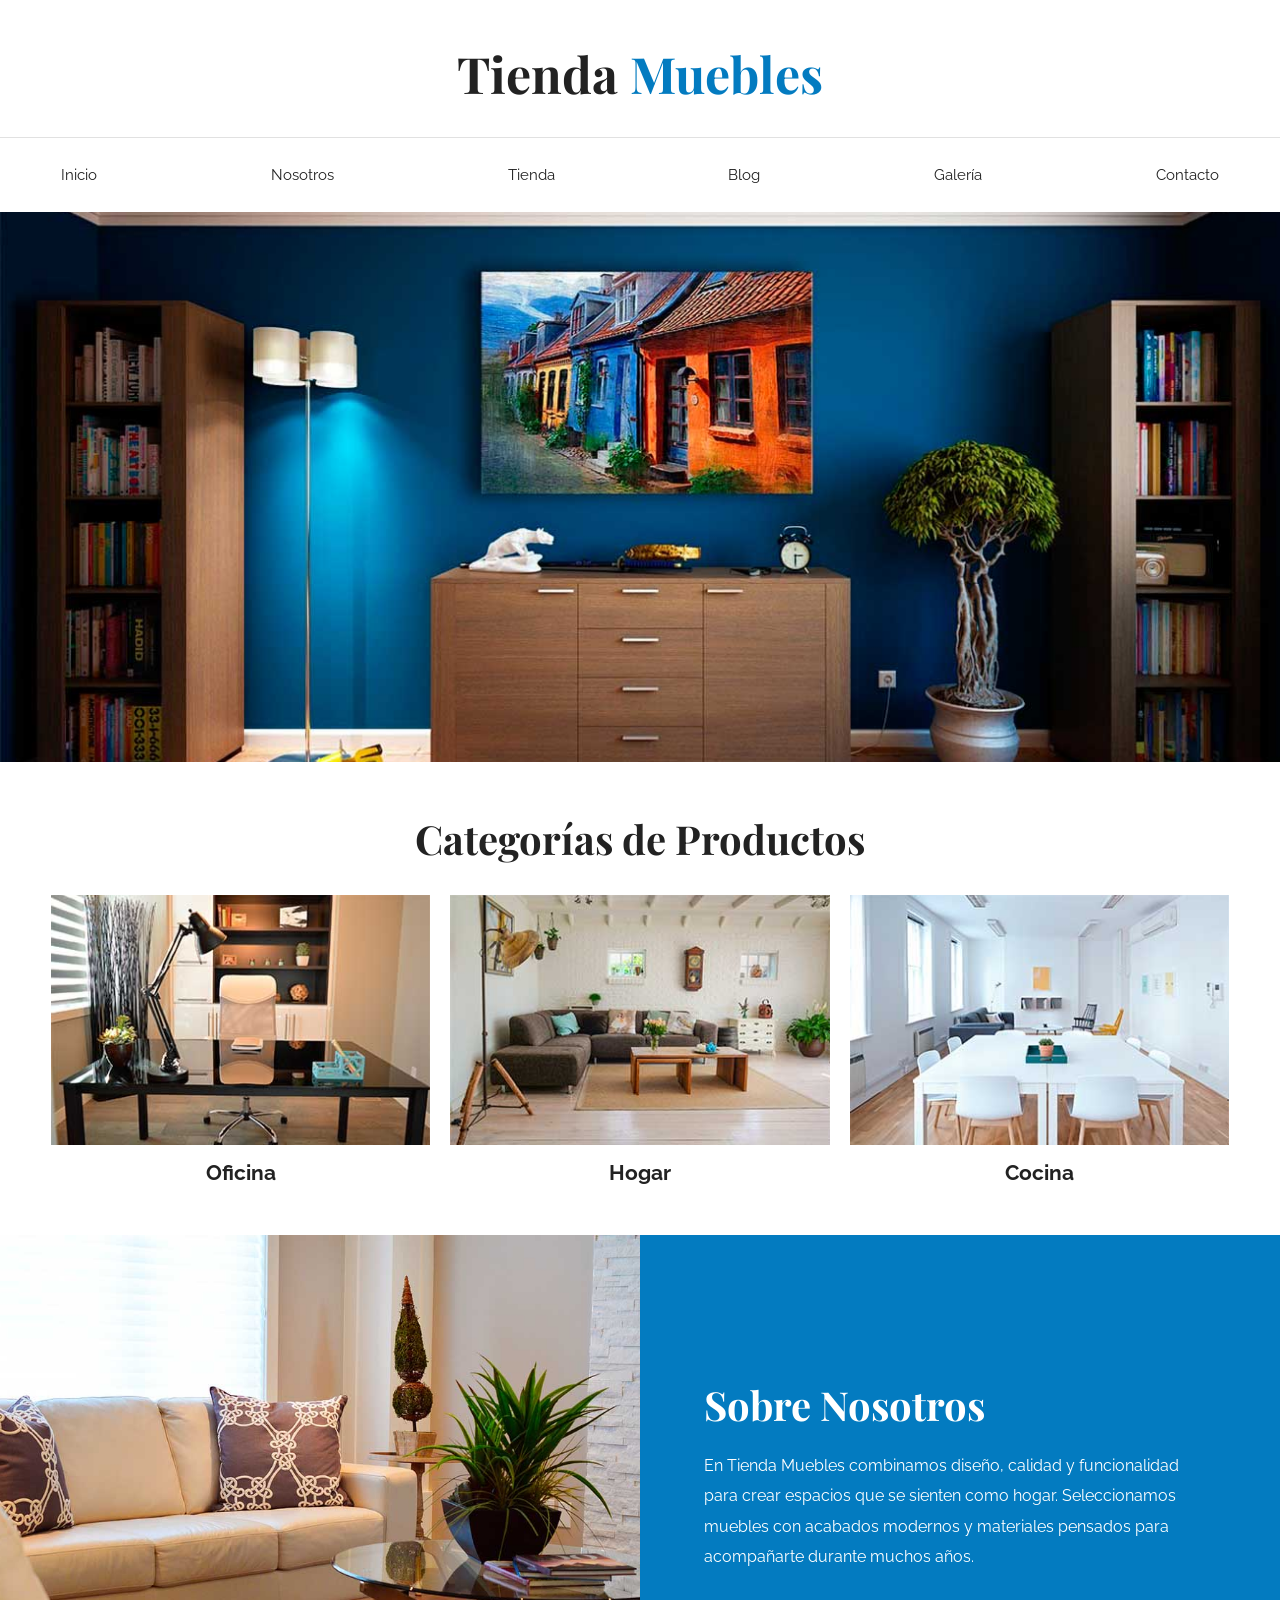
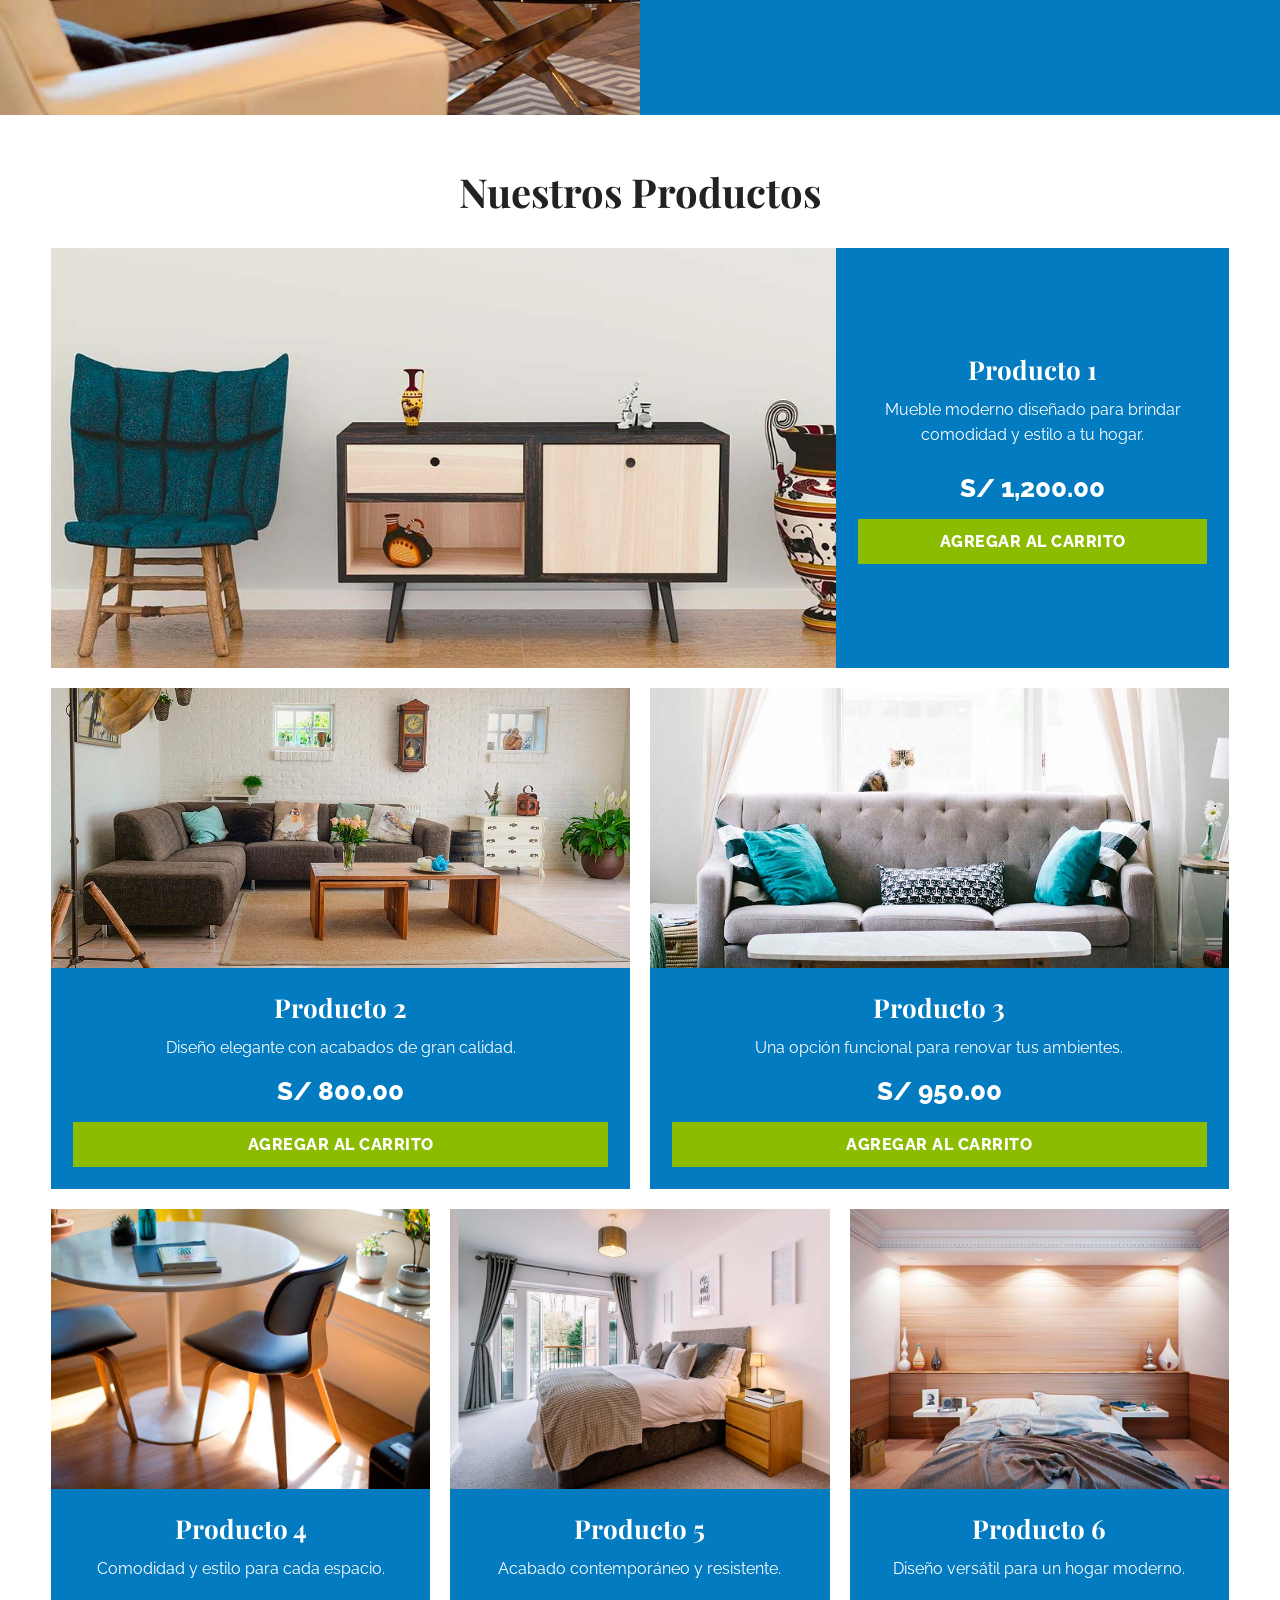
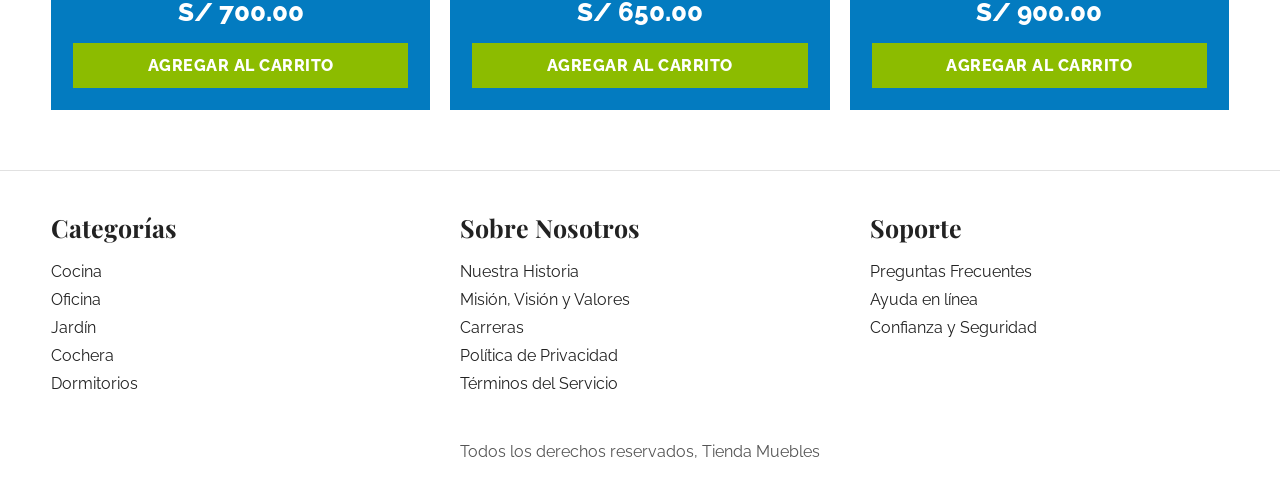
<file: index.html>
<!doctype html><html lang="es"><head><meta charset="utf-8"><meta name="viewport" content="width=device-width,initial-scale=1"><title>Tienda Muebles | Inicio</title><link rel="stylesheet" href="css/style.css"></head><body><header><div class="container"><h1 class="site-title">Tienda <span>Muebles</span></h1></div><div class="nav-border"><nav class="main-nav container"><a href="index.html">Inicio</a><a href="nosotros.html">Nosotros</a><a href="tienda.html">Tienda</a><a href="blog.html">Blog</a><a href="galeria.html">Galería</a><a href="contacto.html">Contacto</a></nav></div></header><main><section class="hero" aria-label="Muebles para el hogar"></section><section class="container"><h2 class="section-title">Categorías de Productos</h2><div class="categories"><a class="category" href="tienda.html"><img src="img/categoria1.jpg" alt="Oficina"><h3>Oficina</h3></a><a class="category" href="tienda.html"><img src="img/categoria2.jpg" alt="Hogar"><h3>Hogar</h3></a><a class="category" href="tienda.html"><img src="img/categoria3.jpg" alt="Cocina"><h3>Cocina</h3></a></div></section><section class="about-band"><div class="photo"></div><div class="about-copy"><h2>Sobre Nosotros</h2><p>En Tienda Muebles combinamos diseño, calidad y funcionalidad para crear espacios que se sienten como hogar. Seleccionamos muebles con acabados modernos y materiales pensados para acompañarte durante muchos años.</p></div></section><section class="container store-products"><h2 class="section-title">Nuestros Productos</h2><div class="products"><article class="product featured"><img src="img/producto1.jpg" alt="Producto 1"><div class="product-info"><h3>Producto 1</h3><p>Mueble moderno diseñado para brindar comodidad y estilo a tu hogar.</p><p class="price">S/ 1,200.00</p><a class="btn" href="#">Agregar al carrito</a></div></article><article class="product half"><img src="img/producto2.jpg" alt="Producto 2"><div class="product-info"><h3>Producto 2</h3><p>Diseño elegante con acabados de gran calidad.</p><p class="price">S/ 800.00</p><a class="btn" href="#">Agregar al carrito</a></div></article><article class="product half"><img src="img/producto3.jpg" alt="Producto 3"><div class="product-info"><h3>Producto 3</h3><p>Una opción funcional para renovar tus ambientes.</p><p class="price">S/ 950.00</p><a class="btn" href="#">Agregar al carrito</a></div></article><article class="product third"><img src="img/producto4.jpg" alt="Producto 4"><div class="product-info"><h3>Producto 4</h3><p>Comodidad y estilo para cada espacio.</p><p class="price">S/ 700.00</p><a class="btn" href="#">Agregar al carrito</a></div></article><article class="product third"><img src="img/producto5.jpg" alt="Producto 5"><div class="product-info"><h3>Producto 5</h3><p>Acabado contemporáneo y resistente.</p><p class="price">S/ 650.00</p><a class="btn" href="#">Agregar al carrito</a></div></article><article class="product third"><img src="img/producto6.jpg" alt="Producto 6"><div class="product-info"><h3>Producto 6</h3><p>Diseño versátil para un hogar moderno.</p><p class="price">S/ 900.00</p><a class="btn" href="#">Agregar al carrito</a></div></article></div></section></main><footer class="footer"><div class="container footer-grid"><div><h3>Categorías</h3><a href="#">Cocina</a><a href="#">Oficina</a><a href="#">Jardín</a><a href="#">Cochera</a><a href="#">Dormitorios</a></div><div><h3>Sobre Nosotros</h3><a href="nosotros.html">Nuestra Historia</a><a href="#">Misión, Visión y Valores</a><a href="#">Carreras</a><a href="#">Política de Privacidad</a><a href="#">Términos del Servicio</a></div><div><h3>Soporte</h3><a href="#">Preguntas Frecuentes</a><a href="#">Ayuda en línea</a><a href="#">Confianza y Seguridad</a></div></div><p class="copyright">Todos los derechos reservados, Tienda Muebles</p></footer></body></html>
</file>
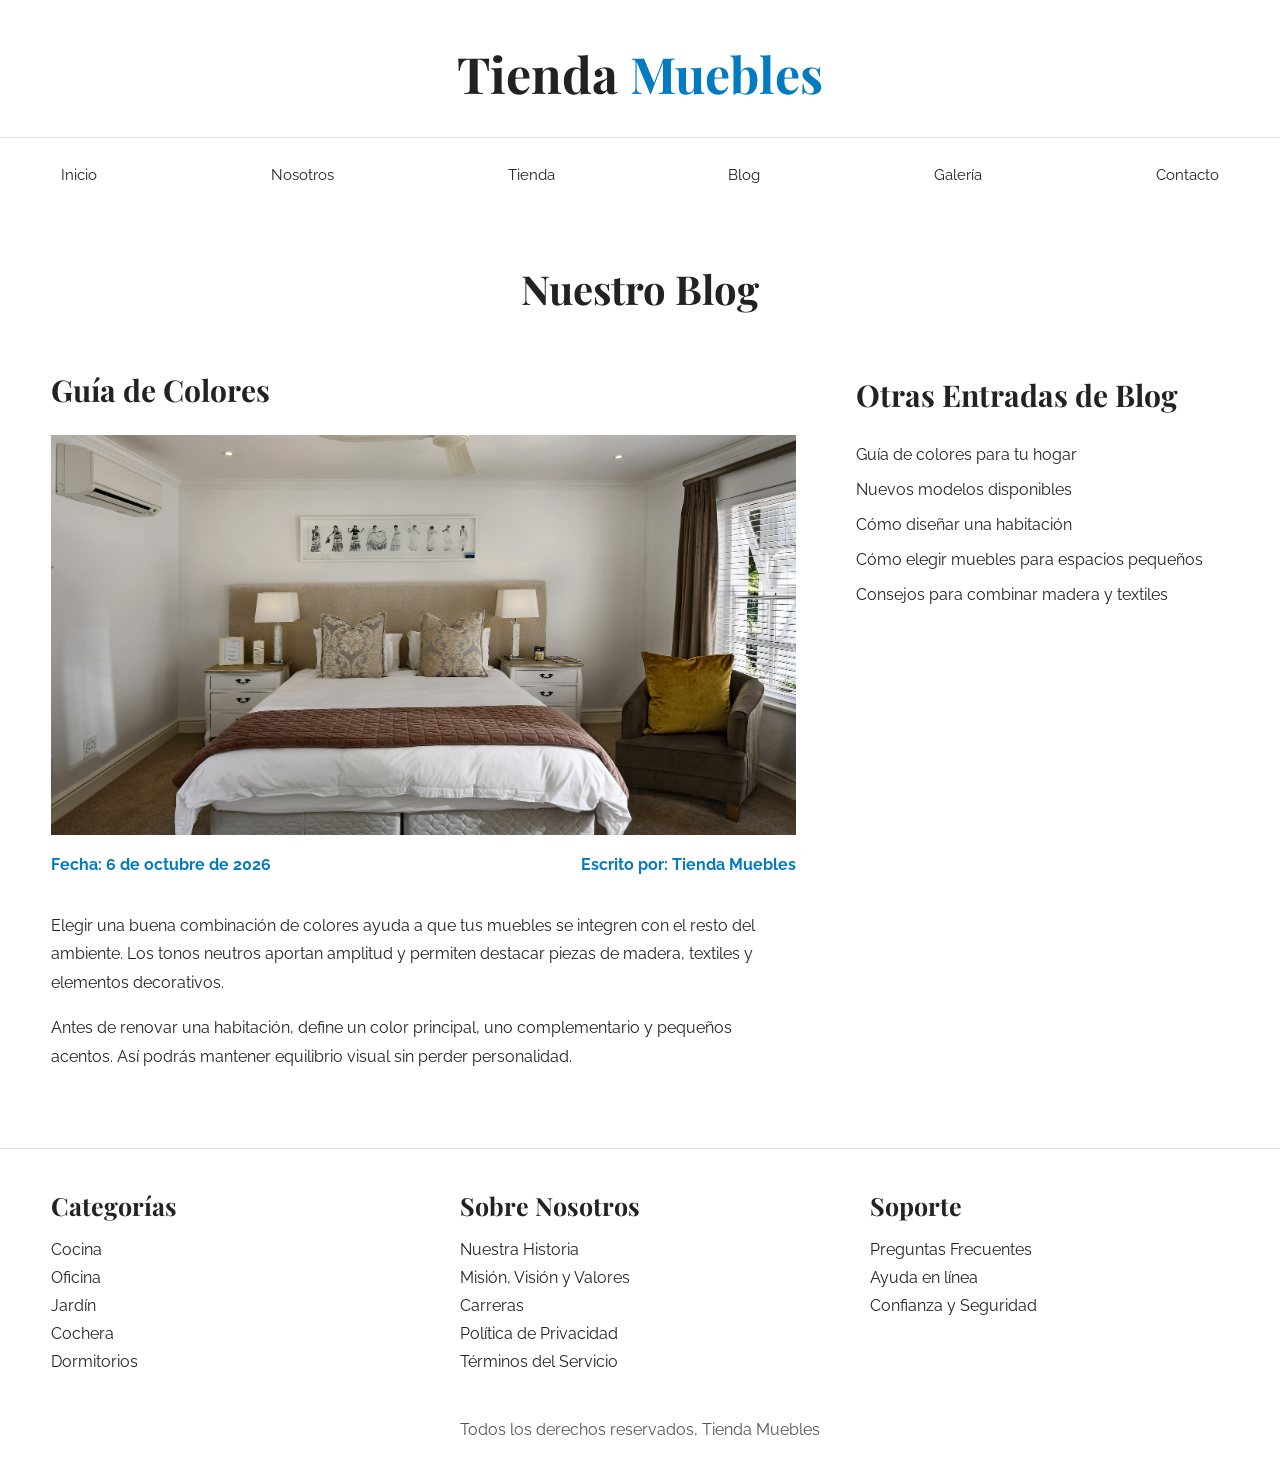
<file: blog.html>
<!doctype html><html lang="es"><head><meta charset="utf-8"><meta name="viewport" content="width=device-width,initial-scale=1"><title>Tienda Muebles | Blog</title><link rel="stylesheet" href="css/style.css"></head><body><header><div class="container"><h1 class="site-title">Tienda <span>Muebles</span></h1></div><div class="nav-border"><nav class="main-nav container"><a href="index.html">Inicio</a><a href="nosotros.html">Nosotros</a><a href="tienda.html">Tienda</a><a href="blog.html">Blog</a><a href="galeria.html">Galería</a><a href="contacto.html">Contacto</a></nav></div></header><main class="container"><h2 class="section-title">Nuestro Blog</h2><div class="blog-layout"><article class="post"><h2>Guía de Colores</h2><img src="img/galeria_03.jpg" alt="Inspiración para combinar colores"><div class="post-meta"><p>Fecha: 6 de octubre de 2026</p><p>Escrito por: Tienda Muebles</p></div><p>Elegir una buena combinación de colores ayuda a que tus muebles se integren con el resto del ambiente. Los tonos neutros aportan amplitud y permiten destacar piezas de madera, textiles y elementos decorativos.</p><p>Antes de renovar una habitación, define un color principal, uno complementario y pequeños acentos. Así podrás mantener equilibrio visual sin perder personalidad.</p></article><aside class="sidebar"><h3>Otras Entradas de Blog</h3><a href="#">Guía de colores para tu hogar</a><a href="#">Nuevos modelos disponibles</a><a href="#">Cómo diseñar una habitación</a><a href="#">Cómo elegir muebles para espacios pequeños</a><a href="#">Consejos para combinar madera y textiles</a></aside></div></main><footer class="footer"><div class="container footer-grid"><div><h3>Categorías</h3><a href="#">Cocina</a><a href="#">Oficina</a><a href="#">Jardín</a><a href="#">Cochera</a><a href="#">Dormitorios</a></div><div><h3>Sobre Nosotros</h3><a href="nosotros.html">Nuestra Historia</a><a href="#">Misión, Visión y Valores</a><a href="#">Carreras</a><a href="#">Política de Privacidad</a><a href="#">Términos del Servicio</a></div><div><h3>Soporte</h3><a href="#">Preguntas Frecuentes</a><a href="#">Ayuda en línea</a><a href="#">Confianza y Seguridad</a></div></div><p class="copyright">Todos los derechos reservados, Tienda Muebles</p></footer></body></html>
</file>
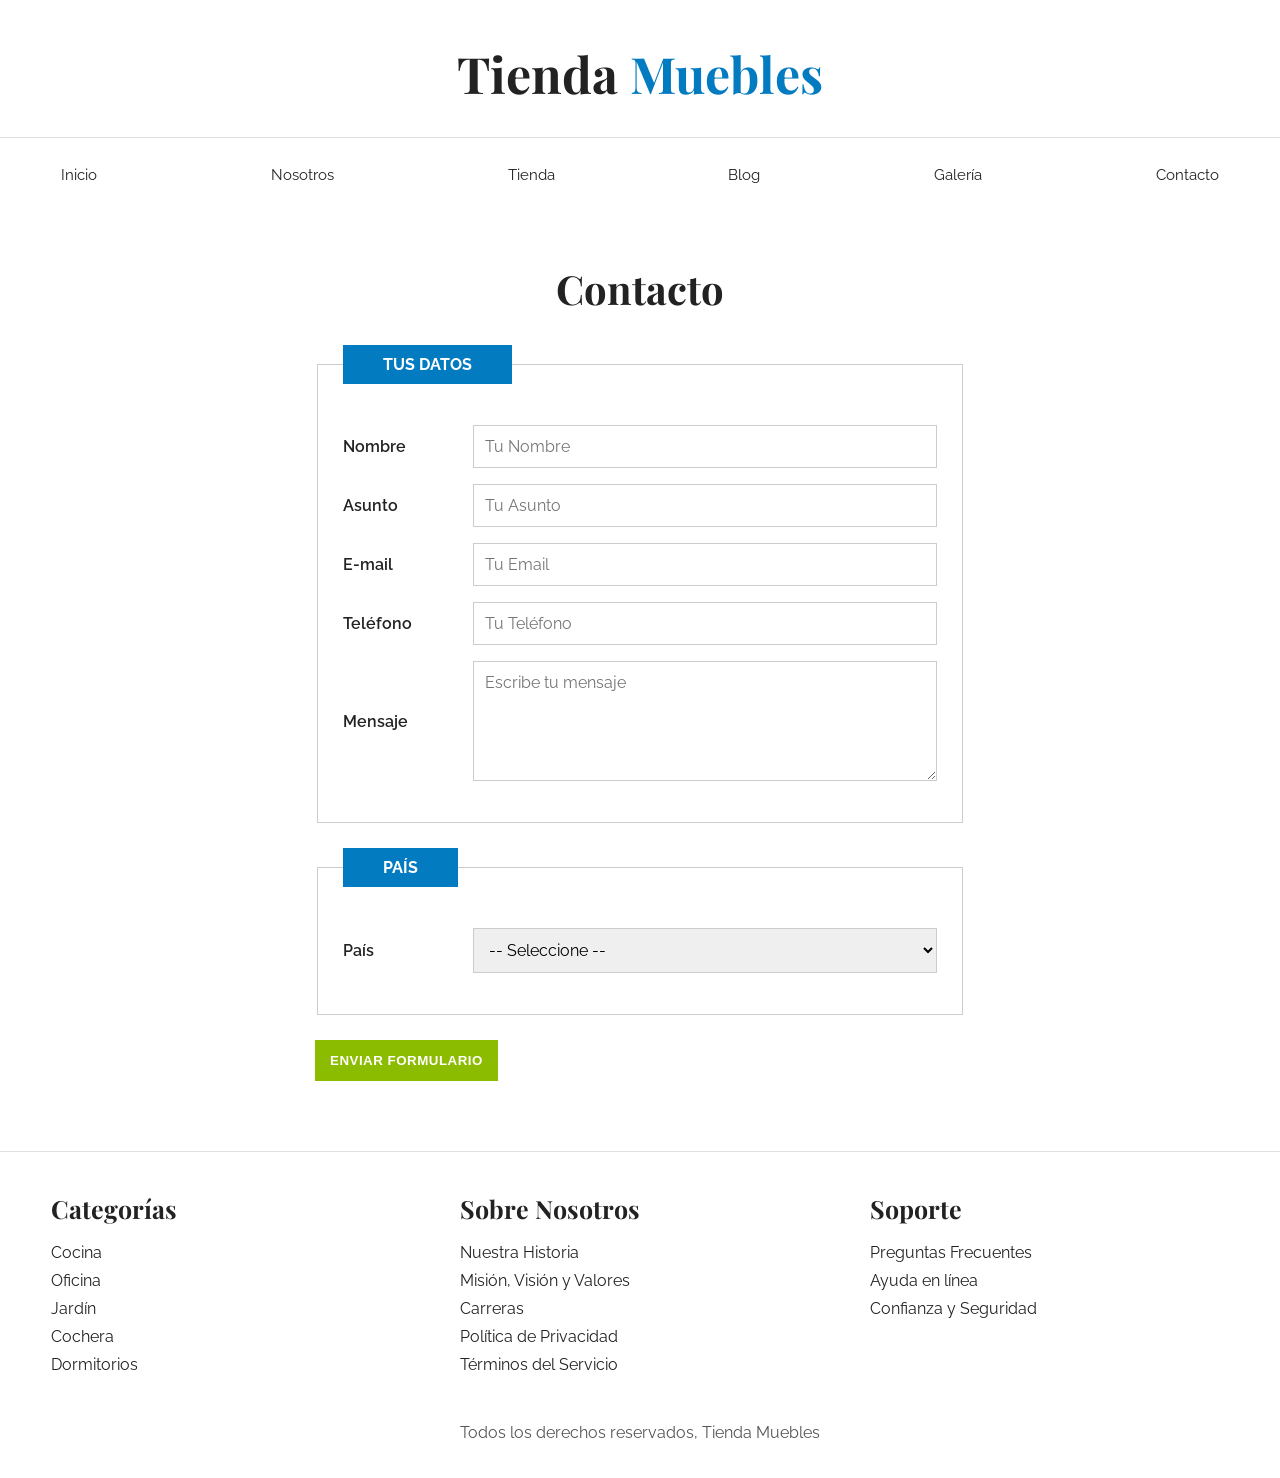
<file: contacto.html>
<!doctype html><html lang="es"><head><meta charset="utf-8"><meta name="viewport" content="width=device-width,initial-scale=1"><title>Tienda Muebles | Contacto</title><link rel="stylesheet" href="css/style.css"></head><body><header><div class="container"><h1 class="site-title">Tienda <span>Muebles</span></h1></div><div class="nav-border"><nav class="main-nav container"><a href="index.html">Inicio</a><a href="nosotros.html">Nosotros</a><a href="tienda.html">Tienda</a><a href="blog.html">Blog</a><a href="galeria.html">Galería</a><a href="contacto.html">Contacto</a></nav></div></header><main class="container"><h2 class="section-title">Contacto</h2><form class="contact-form" action="#" method="post"><fieldset><legend>Tus Datos</legend><div class="field"><label for="nombre">Nombre</label><input id="nombre" name="nombre" type="text" placeholder="Tu Nombre" required></div><div class="field"><label for="asunto">Asunto</label><input id="asunto" name="asunto" type="text" placeholder="Tu Asunto" required></div><div class="field"><label for="email">E-mail</label><input id="email" name="email" type="email" placeholder="Tu Email" required></div><div class="field"><label for="tel">Teléfono</label><input id="tel" name="telefono" type="tel" placeholder="Tu Teléfono"></div><div class="field"><label for="mensaje">Mensaje</label><textarea id="mensaje" name="mensaje" placeholder="Escribe tu mensaje" required></textarea></div></fieldset><fieldset><legend>País</legend><div class="field"><label for="pais">País</label><select id="pais" name="pais"><option value="">-- Seleccione --</option><option>Perú</option><option>Argentina</option><option>Chile</option><option>Colombia</option><option>México</option></select></div></fieldset><button class="btn" type="submit">Enviar formulario</button></form></main><footer class="footer"><div class="container footer-grid"><div><h3>Categorías</h3><a href="#">Cocina</a><a href="#">Oficina</a><a href="#">Jardín</a><a href="#">Cochera</a><a href="#">Dormitorios</a></div><div><h3>Sobre Nosotros</h3><a href="nosotros.html">Nuestra Historia</a><a href="#">Misión, Visión y Valores</a><a href="#">Carreras</a><a href="#">Política de Privacidad</a><a href="#">Términos del Servicio</a></div><div><h3>Soporte</h3><a href="#">Preguntas Frecuentes</a><a href="#">Ayuda en línea</a><a href="#">Confianza y Seguridad</a></div></div><p class="copyright">Todos los derechos reservados, Tienda Muebles</p></footer></body></html>
</file>
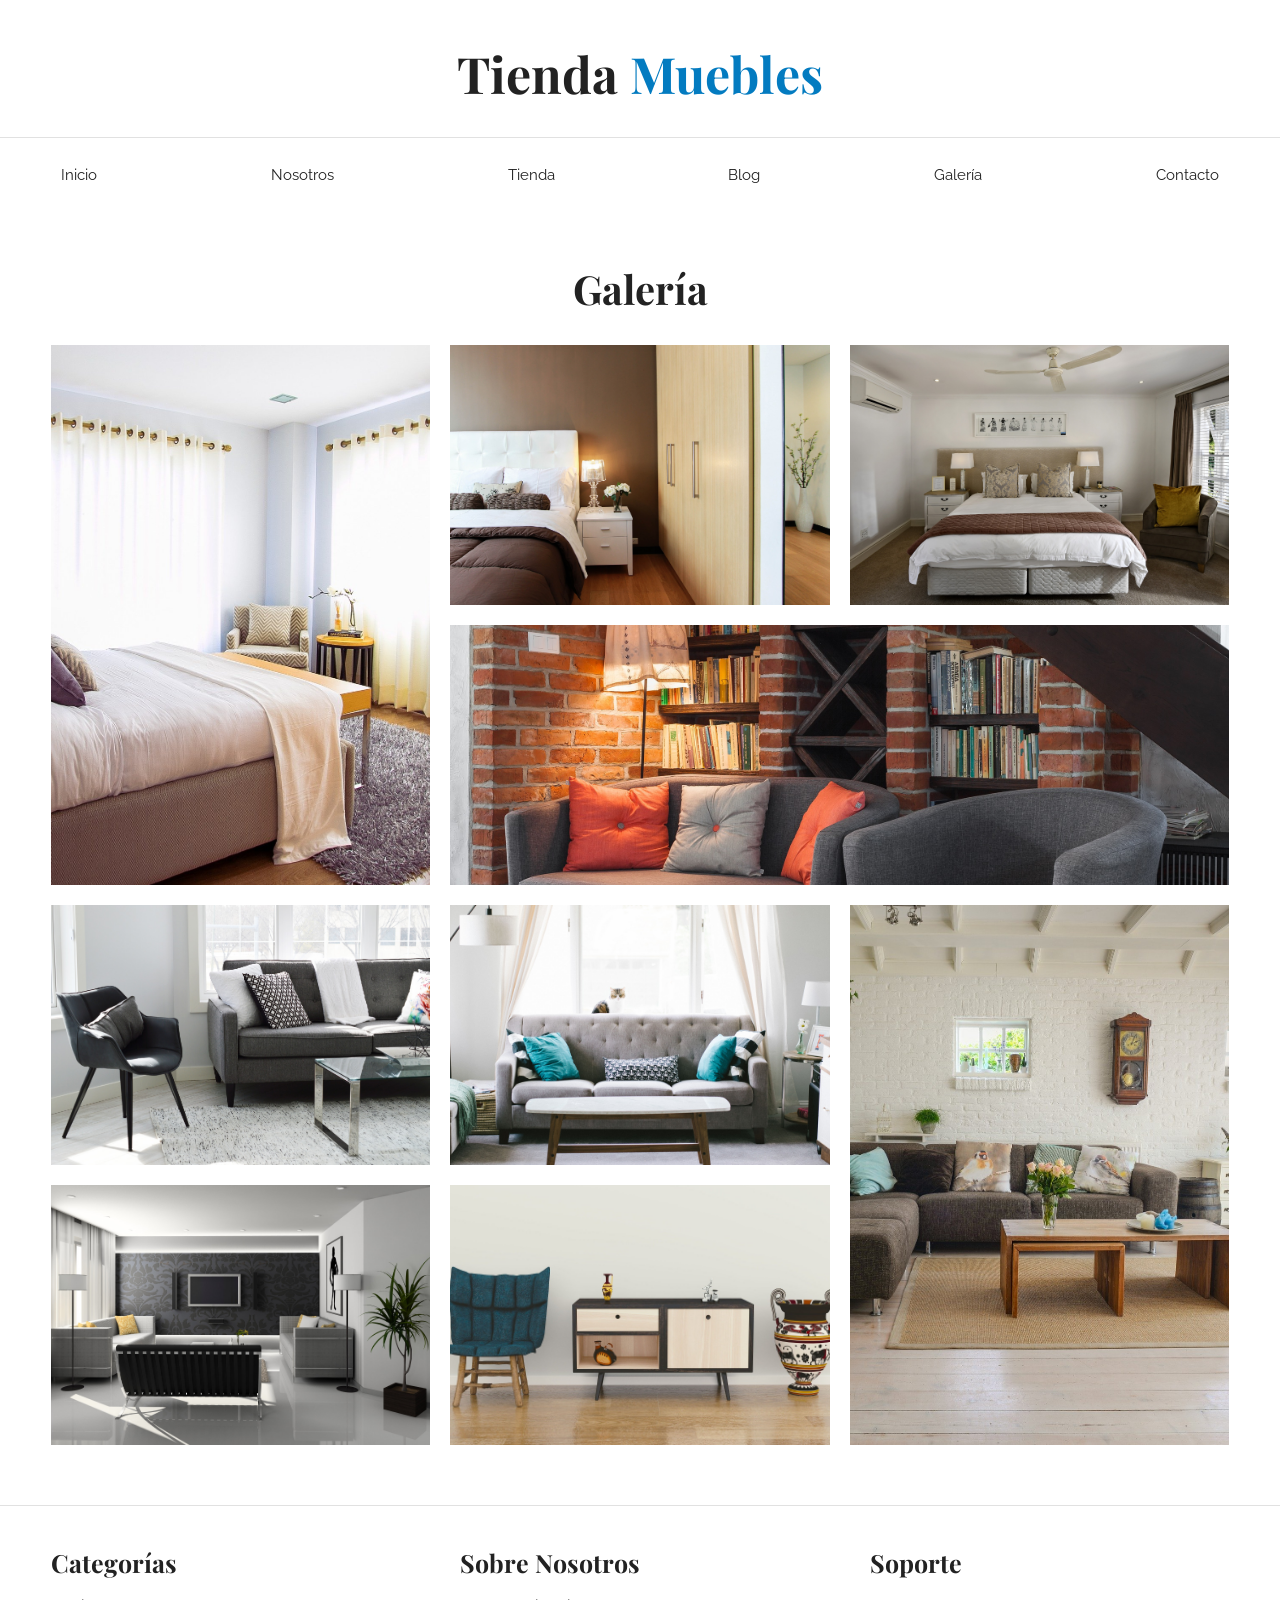
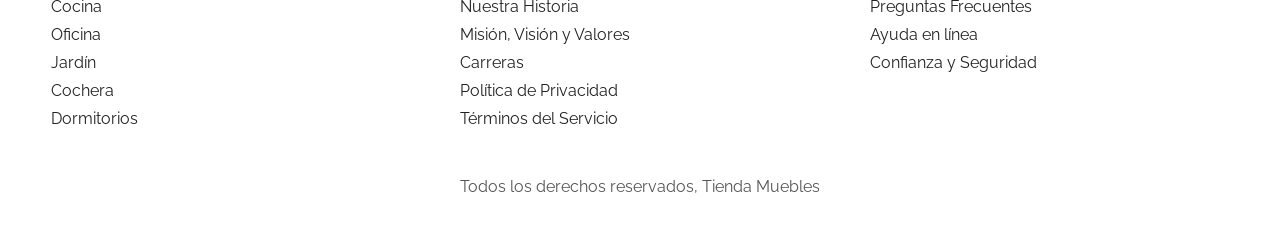
<file: galeria.html>
<!doctype html><html lang="es"><head><meta charset="utf-8"><meta name="viewport" content="width=device-width,initial-scale=1"><title>Tienda Muebles | Galería</title><link rel="stylesheet" href="css/style.css"></head><body><header><div class="container"><h1 class="site-title">Tienda <span>Muebles</span></h1></div><div class="nav-border"><nav class="main-nav container"><a href="index.html">Inicio</a><a href="nosotros.html">Nosotros</a><a href="tienda.html">Tienda</a><a href="blog.html">Blog</a><a href="galeria.html">Galería</a><a href="contacto.html">Contacto</a></nav></div></header><main class="container"><h2 class="section-title">Galería</h2><div class="gallery"><img src="img/galeria_01.jpg" alt="Galería 1"><img src="img/galeria_02.jpg" alt="Galería 2"><img src="img/galeria_03.jpg" alt="Galería 3"><img src="img/galeria_04.jpg" alt="Galería 4"><img src="img/galeria_05.jpg" alt="Galería 5"><img src="img/galeria_06.jpg" alt="Galería 6"><img src="img/galeria_07.jpg" alt="Galería 7"><img src="img/galeria_08.jpg" alt="Galería 8"><img src="img/galeria_09.jpg" alt="Galería 9"></div></main><footer class="footer"><div class="container footer-grid"><div><h3>Categorías</h3><a href="#">Cocina</a><a href="#">Oficina</a><a href="#">Jardín</a><a href="#">Cochera</a><a href="#">Dormitorios</a></div><div><h3>Sobre Nosotros</h3><a href="nosotros.html">Nuestra Historia</a><a href="#">Misión, Visión y Valores</a><a href="#">Carreras</a><a href="#">Política de Privacidad</a><a href="#">Términos del Servicio</a></div><div><h3>Soporte</h3><a href="#">Preguntas Frecuentes</a><a href="#">Ayuda en línea</a><a href="#">Confianza y Seguridad</a></div></div><p class="copyright">Todos los derechos reservados, Tienda Muebles</p></footer></body></html>
</file>
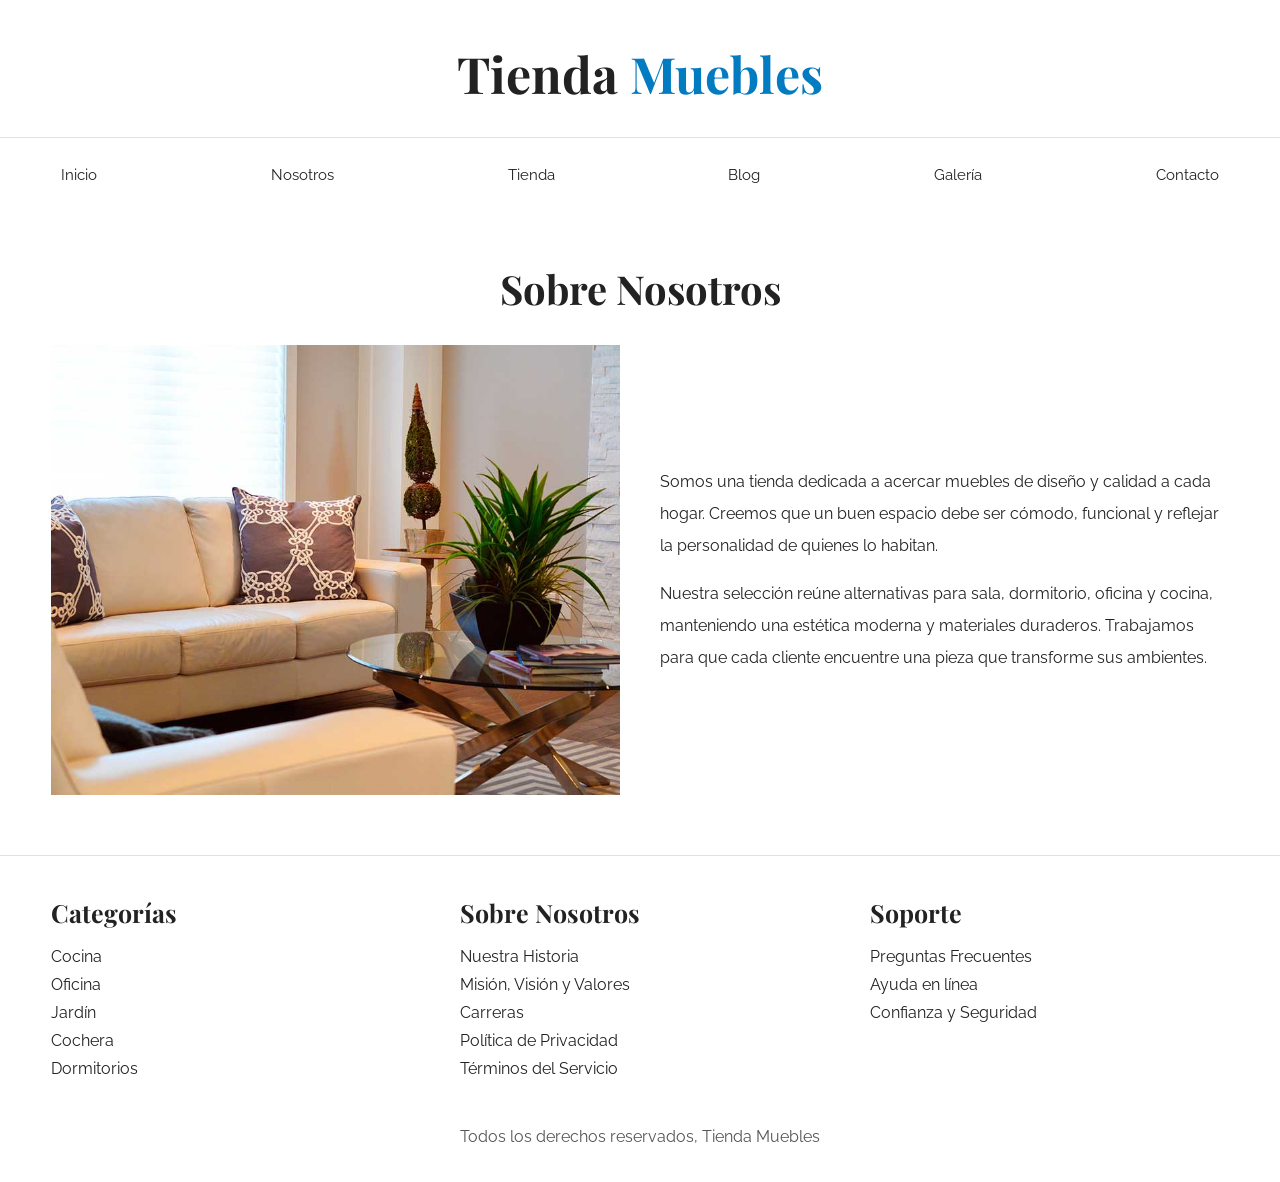
<file: nosotros.html>
<!doctype html><html lang="es"><head><meta charset="utf-8"><meta name="viewport" content="width=device-width,initial-scale=1"><title>Tienda Muebles | Nosotros</title><link rel="stylesheet" href="css/style.css"></head><body><header><div class="container"><h1 class="site-title">Tienda <span>Muebles</span></h1></div><div class="nav-border"><nav class="main-nav container"><a href="index.html">Inicio</a><a href="nosotros.html">Nosotros</a><a href="tienda.html">Tienda</a><a href="blog.html">Blog</a><a href="galeria.html">Galería</a><a href="contacto.html">Contacto</a></nav></div></header><main class="container inner-main"><h2 class="section-title">Sobre Nosotros</h2><section class="about-page"><img src="img/nosotros.jpg" alt="Nuestra tienda de muebles"><div><p>Somos una tienda dedicada a acercar muebles de diseño y calidad a cada hogar. Creemos que un buen espacio debe ser cómodo, funcional y reflejar la personalidad de quienes lo habitan.</p><p>Nuestra selección reúne alternativas para sala, dormitorio, oficina y cocina, manteniendo una estética moderna y materiales duraderos. Trabajamos para que cada cliente encuentre una pieza que transforme sus ambientes.</p></div></section></main><footer class="footer"><div class="container footer-grid"><div><h3>Categorías</h3><a href="#">Cocina</a><a href="#">Oficina</a><a href="#">Jardín</a><a href="#">Cochera</a><a href="#">Dormitorios</a></div><div><h3>Sobre Nosotros</h3><a href="nosotros.html">Nuestra Historia</a><a href="#">Misión, Visión y Valores</a><a href="#">Carreras</a><a href="#">Política de Privacidad</a><a href="#">Términos del Servicio</a></div><div><h3>Soporte</h3><a href="#">Preguntas Frecuentes</a><a href="#">Ayuda en línea</a><a href="#">Confianza y Seguridad</a></div></div><p class="copyright">Todos los derechos reservados, Tienda Muebles</p></footer></body></html>
</file>
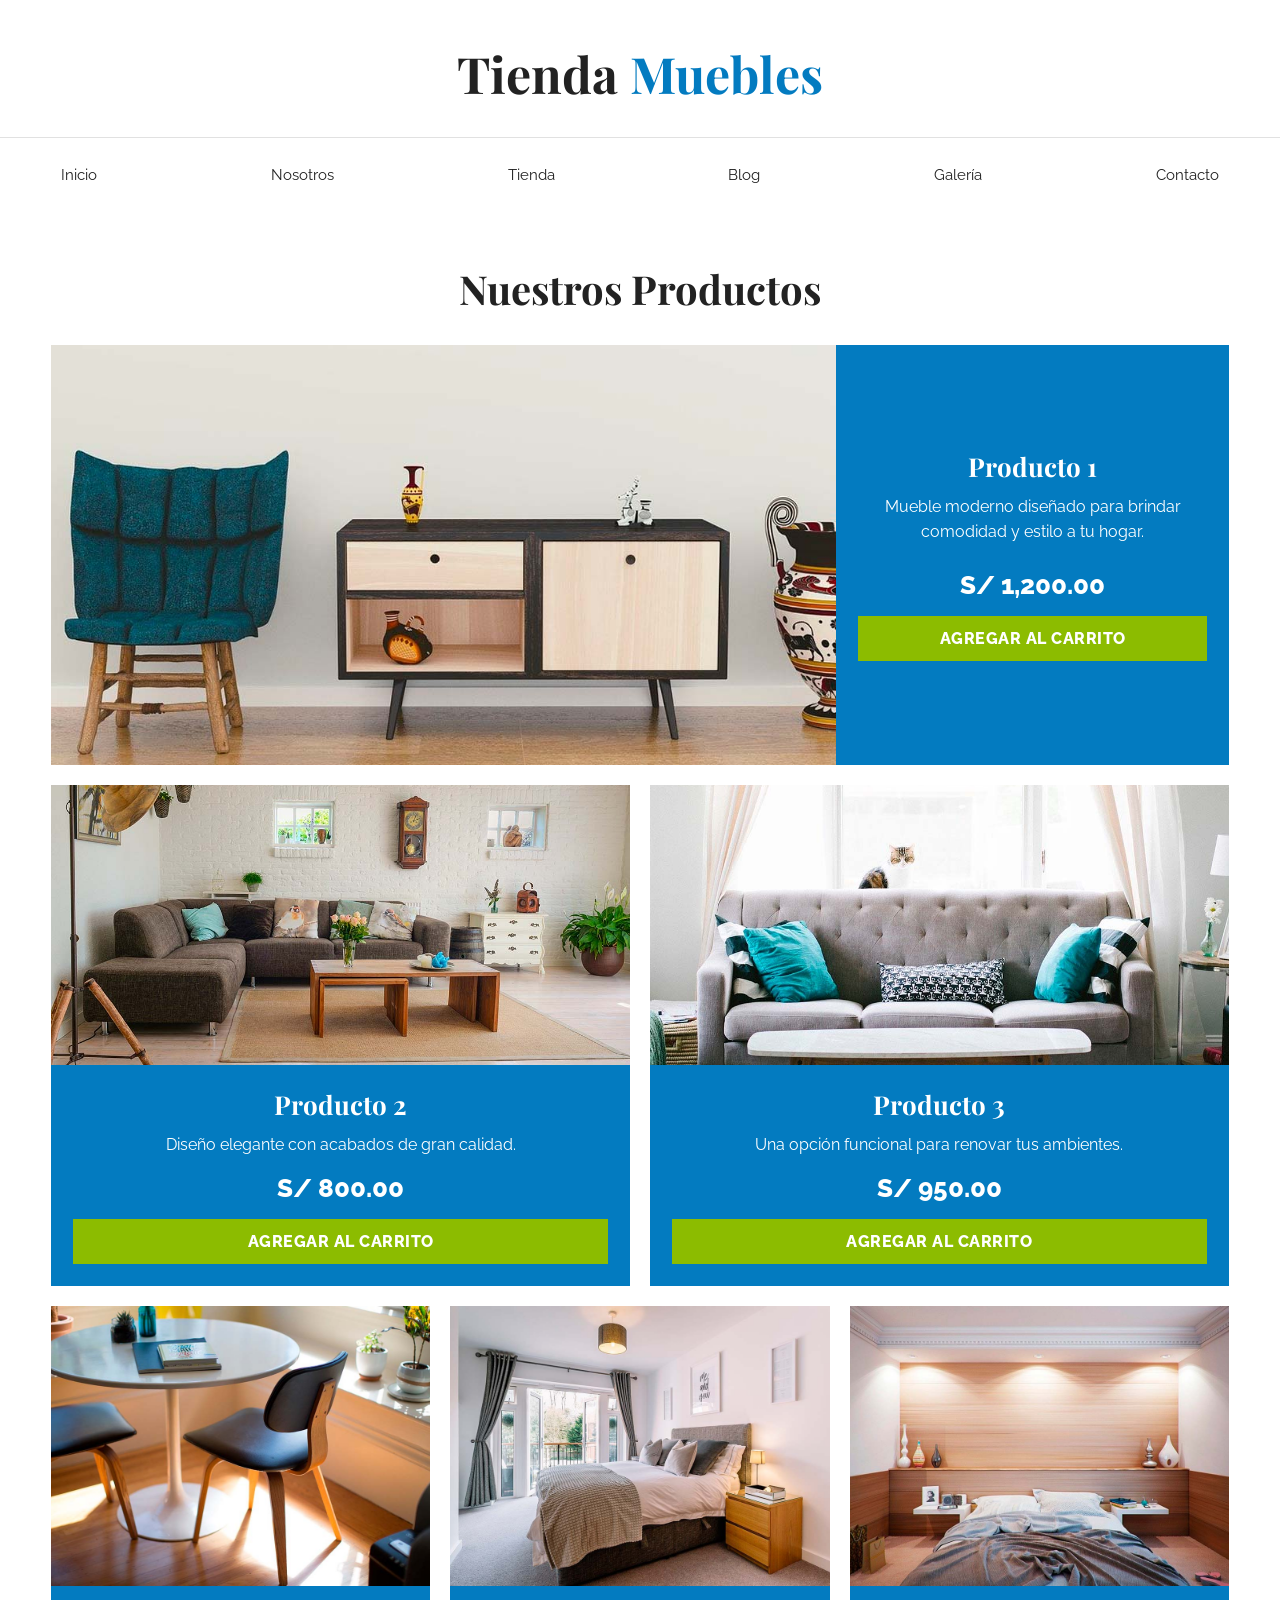
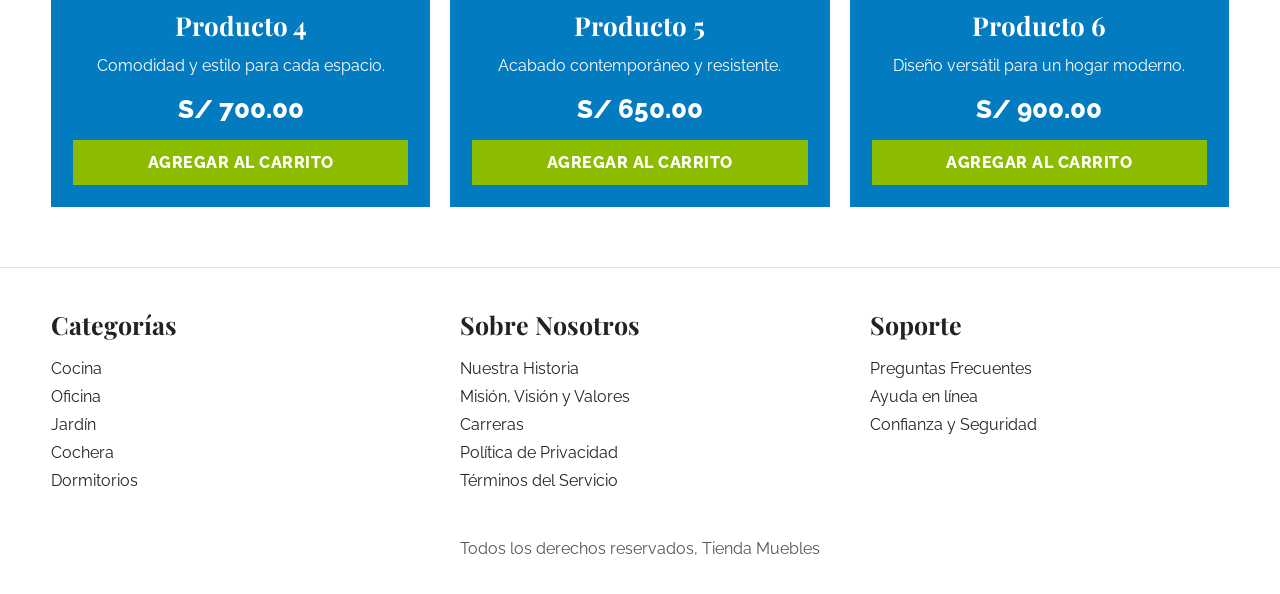
<file: tienda.html>
<!doctype html><html lang="es"><head><meta charset="utf-8"><meta name="viewport" content="width=device-width,initial-scale=1"><title>Tienda Muebles | Tienda</title><link rel="stylesheet" href="css/style.css"></head><body><header><div class="container"><h1 class="site-title">Tienda <span>Muebles</span></h1></div><div class="nav-border"><nav class="main-nav container"><a href="index.html">Inicio</a><a href="nosotros.html">Nosotros</a><a href="tienda.html">Tienda</a><a href="blog.html">Blog</a><a href="galeria.html">Galería</a><a href="contacto.html">Contacto</a></nav></div></header><main class="container store-products"><h2 class="section-title">Nuestros Productos</h2><div class="products"><article class="product featured"><img src="img/producto1.jpg" alt="Producto 1"><div class="product-info"><h3>Producto 1</h3><p>Mueble moderno diseñado para brindar comodidad y estilo a tu hogar.</p><p class="price">S/ 1,200.00</p><a class="btn" href="#">Agregar al carrito</a></div></article><article class="product half"><img src="img/producto2.jpg" alt="Producto 2"><div class="product-info"><h3>Producto 2</h3><p>Diseño elegante con acabados de gran calidad.</p><p class="price">S/ 800.00</p><a class="btn" href="#">Agregar al carrito</a></div></article><article class="product half"><img src="img/producto3.jpg" alt="Producto 3"><div class="product-info"><h3>Producto 3</h3><p>Una opción funcional para renovar tus ambientes.</p><p class="price">S/ 950.00</p><a class="btn" href="#">Agregar al carrito</a></div></article><article class="product third"><img src="img/producto4.jpg" alt="Producto 4"><div class="product-info"><h3>Producto 4</h3><p>Comodidad y estilo para cada espacio.</p><p class="price">S/ 700.00</p><a class="btn" href="#">Agregar al carrito</a></div></article><article class="product third"><img src="img/producto5.jpg" alt="Producto 5"><div class="product-info"><h3>Producto 5</h3><p>Acabado contemporáneo y resistente.</p><p class="price">S/ 650.00</p><a class="btn" href="#">Agregar al carrito</a></div></article><article class="product third"><img src="img/producto6.jpg" alt="Producto 6"><div class="product-info"><h3>Producto 6</h3><p>Diseño versátil para un hogar moderno.</p><p class="price">S/ 900.00</p><a class="btn" href="#">Agregar al carrito</a></div></article></div></main><footer class="footer"><div class="container footer-grid"><div><h3>Categorías</h3><a href="#">Cocina</a><a href="#">Oficina</a><a href="#">Jardín</a><a href="#">Cochera</a><a href="#">Dormitorios</a></div><div><h3>Sobre Nosotros</h3><a href="nosotros.html">Nuestra Historia</a><a href="#">Misión, Visión y Valores</a><a href="#">Carreras</a><a href="#">Política de Privacidad</a><a href="#">Términos del Servicio</a></div><div><h3>Soporte</h3><a href="#">Preguntas Frecuentes</a><a href="#">Ayuda en línea</a><a href="#">Confianza y Seguridad</a></div></div><p class="copyright">Todos los derechos reservados, Tienda Muebles</p></footer></body></html>
</file>
<file: css/style.css>
@import url('https://fonts.googleapis.com/css2?family=Playfair+Display:wght@600;700&family=Raleway:wght@400;500;700;800&display=swap');
:root{--azul:#037bc0;--azul2:#005485;--verde:#8cbc00;--negro:#000;--blanco:#fff;--gris:#f5f5f5;--max:1200px}
*{box-sizing:border-box}html{font-size:62.5%;scroll-behavior:smooth}body{margin:0;font-family:'Raleway',sans-serif;font-size:1.6rem;color:#222;background:#fff}img{display:block;max-width:100%;height:auto}a{text-decoration:none;color:inherit}.container{width:min(92%,var(--max));margin:auto}.site-title{font-family:'Playfair Display',serif;font-size:5rem;text-align:center;margin:4rem 0 3rem;font-weight:700}.site-title span{color:var(--azul)}.nav-border{border-top:1px solid #e1e1e1}.main-nav{display:flex;justify-content:space-between;align-items:center;padding:2rem 0;font-size:1.5rem}.main-nav a{padding:.8rem 1rem;transition:.2s}.main-nav a:hover,.main-nav a.active{color:var(--azul)}.hero{height:55rem;background:url('../img/principal.jpg') center/cover no-repeat}.section-title{font-family:'Playfair Display',serif;font-size:4rem;text-align:center;margin:5rem 0 3rem}.categories{display:grid;grid-template-columns:repeat(3,1fr);gap:2rem}.category{overflow:hidden}.category img{width:100%;height:25rem;object-fit:cover;transition:.35s}.category:hover img{transform:scale(1.04)}.category h3{text-align:center;font-size:2.1rem;margin:1.5rem 0 0}.about-band{display:grid;grid-template-columns:1fr 1fr;margin-top:5rem;background:var(--azul)}.about-band .photo{min-height:48rem;background:url('../img/nosotros.jpg') center/cover no-repeat}.about-copy{color:#fff;display:flex;flex-direction:column;justify-content:center;padding:6rem max(5vw,4rem)}.about-copy h2{font-family:'Playfair Display',serif;font-size:4rem;margin:0 0 2rem}.about-copy p{line-height:1.9;margin:0}.products{display:grid;grid-template-columns:repeat(6,1fr);gap:2rem}.product{background:var(--azul);color:#fff;text-align:center;overflow:hidden}.product img{width:100%;height:28rem;object-fit:cover}.product-info{padding:2.2rem}.product h3{font-family:'Playfair Display',serif;font-size:2.6rem;margin:0 0 1rem}.product p{line-height:1.6;margin:0 0 1rem}.price{font-size:2.6rem;font-weight:800;margin:1rem 0!important}.btn{display:block;background:var(--verde);color:#fff;text-transform:uppercase;font-weight:800;padding:1.3rem 1.5rem;letter-spacing:.05rem;transition:.2s}.btn:hover{filter:brightness(.92)}.product.featured{grid-column:1/-1;display:grid;grid-template-columns:2fr 1fr;text-align:left}.product.featured img{height:42rem}.product.featured .product-info{display:flex;flex-direction:column;justify-content:center;text-align:center}.product.half{grid-column:span 3}.product.third{grid-column:span 2}.inner-main{min-height:45vh}.about-page{display:grid;grid-template-columns:1fr 1fr;gap:4rem;align-items:center;margin-bottom:6rem}.about-page img{width:100%;height:45rem;object-fit:cover}.about-page p{line-height:2}.store-products{margin-bottom:6rem}.gallery{display:grid;grid-template-columns:repeat(3,1fr);grid-auto-rows:26rem;gap:2rem;margin-bottom:6rem}.gallery img{width:100%;height:100%;object-fit:cover}.gallery img:nth-child(1),.gallery img:nth-child(7){grid-row:span 2}.gallery img:nth-child(4){grid-column:span 2}.blog-layout{display:grid;grid-template-columns:2fr 1fr;gap:6rem;margin-bottom:6rem}.post h2,.sidebar h3{font-family:'Playfair Display',serif;font-size:3rem}.post img{width:100%;height:40rem;object-fit:cover}.post-meta{display:flex;justify-content:space-between;color:var(--azul);font-weight:700}.post p{line-height:1.8}.sidebar a{display:block;margin:1.6rem 0}.sidebar a:hover{color:var(--azul)}.contact-form{max-width:65rem;margin:0 auto 7rem}.contact-form fieldset{border:1px solid #ccc;margin-bottom:2.5rem;padding:2.5rem}.contact-form legend{background:var(--azul);color:#fff;text-transform:uppercase;font-weight:700;padding:1rem 4rem}.field{display:grid;grid-template-columns:12rem 1fr;align-items:center;gap:1rem;margin:1.6rem 0}.field label{font-weight:600}.field input,.field textarea,.field select{width:100%;padding:1.1rem;border:1px solid #ccc;font:inherit}.field textarea{height:12rem;resize:vertical}.contact-form button{border:0;min-width:18rem;cursor:pointer}.footer{border-top:1px solid #e1e1e1;margin-top:5rem;padding:4rem 0 2rem}.footer-grid{display:grid;grid-template-columns:repeat(3,1fr);gap:5rem}.footer h3{font-family:'Playfair Display',serif;font-size:2.5rem;margin:0 0 1.8rem}.footer a{display:block;margin:.9rem 0}.footer a:hover{color:var(--azul)}.copyright{text-align:center;margin-top:4rem;color:#555}.mobile-label{display:none}
@media(max-width:800px){.site-title{font-size:3.8rem}.main-nav{flex-wrap:wrap;justify-content:center;gap:.5rem}.hero{height:38rem}.categories{grid-template-columns:1fr}.category img{height:auto}.about-band{grid-template-columns:1fr}.about-band .photo{min-height:34rem}.products{display:block}.product,.product.featured{display:block;margin-bottom:2rem}.product img,.product.featured img{height:auto}.about-page,.blog-layout{grid-template-columns:1fr}.about-page img{height:auto}.gallery{grid-template-columns:repeat(2,1fr);grid-auto-rows:22rem}.gallery img:nth-child(n){grid-column:auto;grid-row:auto}.footer-grid{grid-template-columns:1fr}.field{grid-template-columns:1fr}.section-title{font-size:3.3rem}}
@media(max-width:480px){.site-title{font-size:3.2rem;margin:2.5rem 0}.main-nav{font-size:1.4rem;padding:1rem 0}.hero{height:27rem}.gallery{grid-template-columns:1fr}.about-copy{padding:4rem 2.5rem}}
</file>
